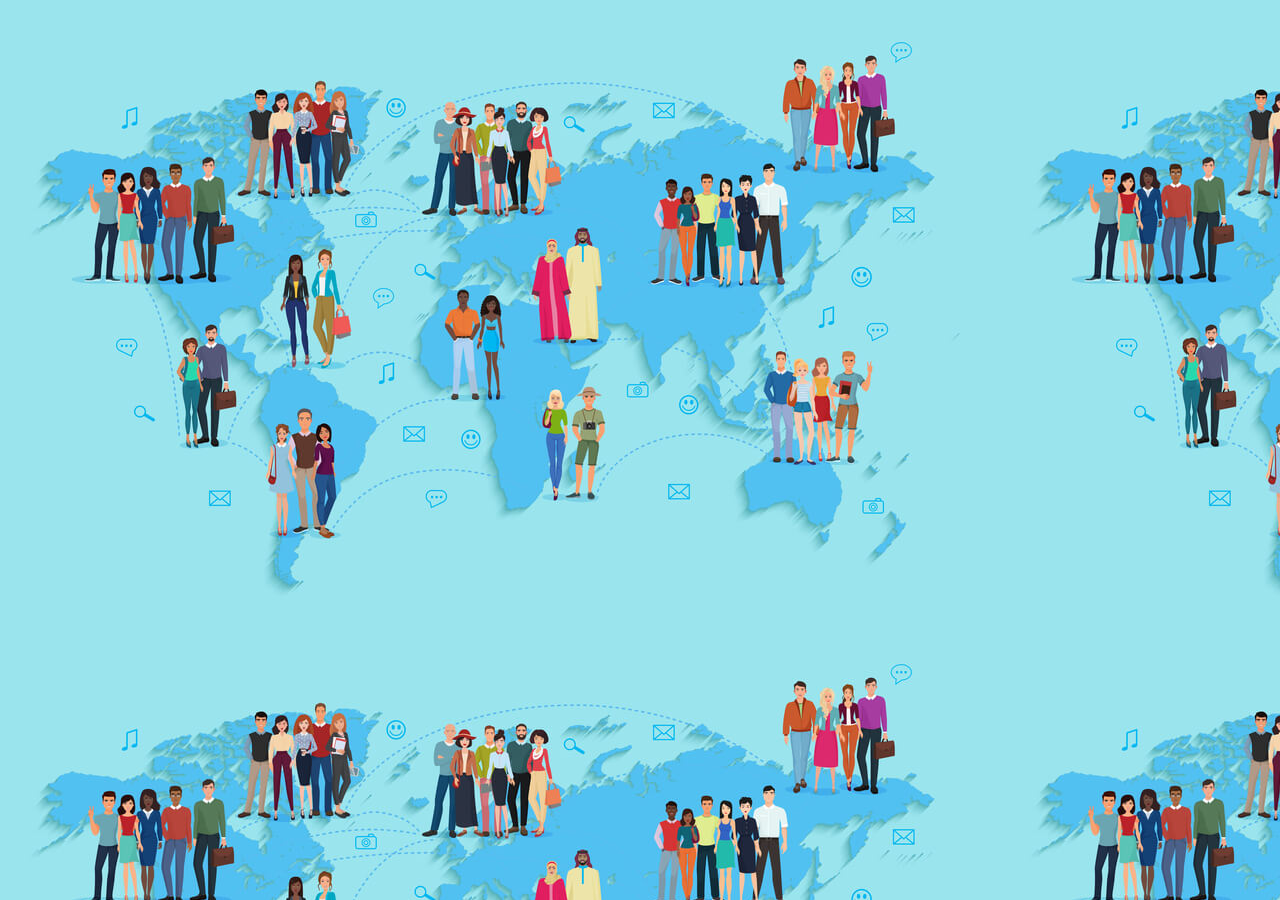
<file: Project 4 Where is My Followers JS/twitteroauth-master/index.html>
<!DOCTYPE html>
<html lang="en">

<head>
    <meta charset="UTF-8">
    <meta http-equiv="X-UA-Compatible" content="IE=edge">
    <meta name="viewport" content="width=device-width, initial-scale=1.0">
    <link rel="stylesheet" type="text/css" href="scss.css" />
    <link rel="stylesheet" type="text/css" href="style.css" />
    <script src="https://polyfill.io/v3/polyfill.min.js?features=default"></script>
    <script src="index.js"></script>
    <title>Where is my Followers</title>
</head>

<body>
    
</body>

</html>
</file>
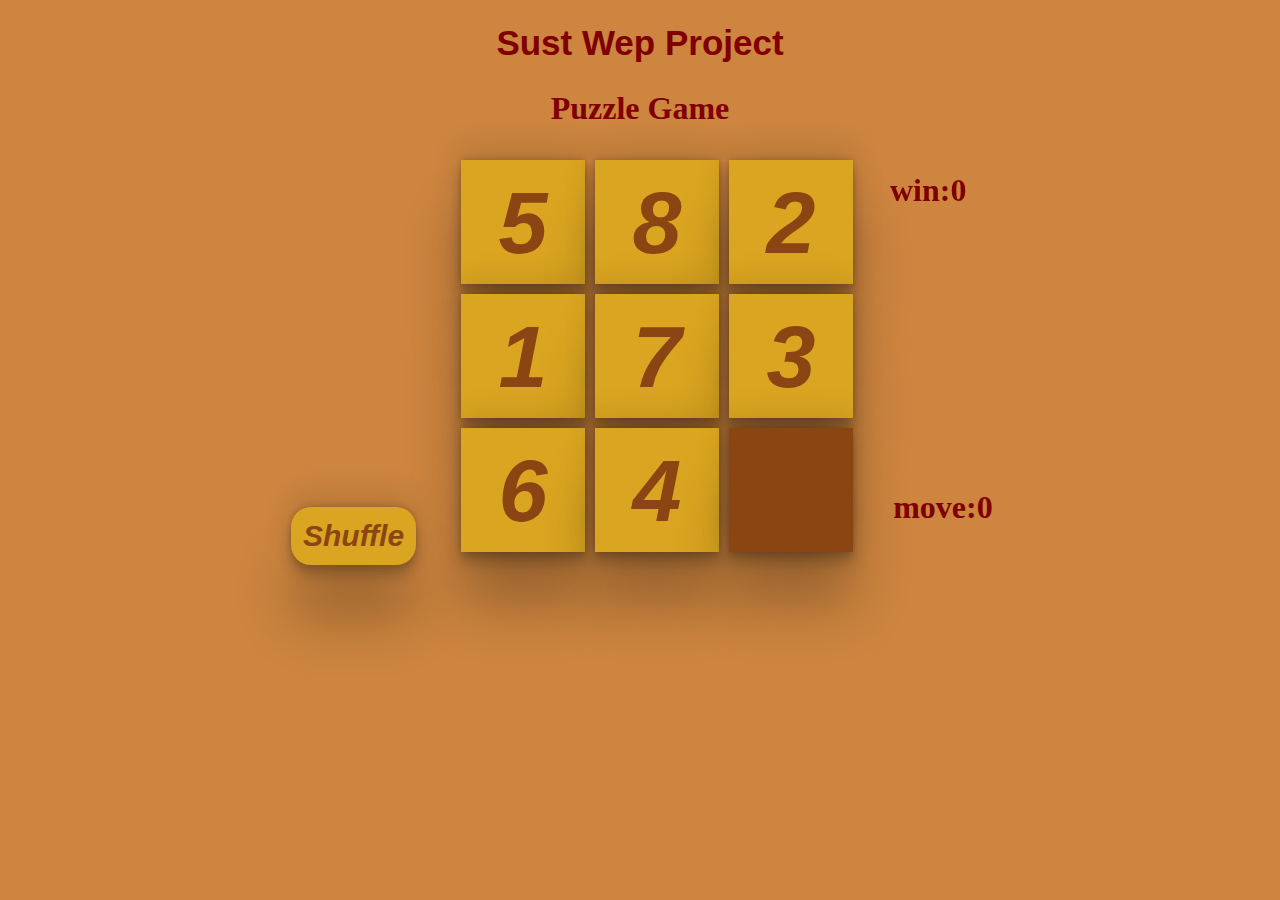
<file: Project 1 8 puzzle With JS/game.html>
<!DOCTYPE html>
<html>

<head>
    <title>Ali Puzzle</title>
    <link rel="stylesheet" href="game.css">
    <script src="game.js"></script>
</head>

<body onload="randomNumber();">
    <h1>Sust Wep Project</h1>
    <h2>Puzzle Game</h2>
    <!-- make 3X3 cell by div tag -->
    <div class='grid'>
        <div id='one'   class='num' onclick="move(this.id);"></div>
        <div id='two'   class='num' onclick="move(this.id);"></div>
        <div id='three' class='num' onclick="move(this.id);"></div>
        <div id='four'  class='num' onclick="move(this.id);"></div>
        <div id='five'  class='num' onclick="move(this.id);"></div>
        <div id='six'   class='num' onclick="move(this.id);"></div>
        <div id='seven' class='num' onclick="move(this.id);"></div>
        <div id='eight' class='num' onclick="move(this.id);"></div>

        <div id='cursor' class='num' onclick=""></div>
    </div>
    <button class="button" onclick="location.reload(); ">Shuffle</button>
    <h3 id='counter'>move:0</h3>
    <h3 id='wincount'>win:0</h3>

</body>

</html>
</file>
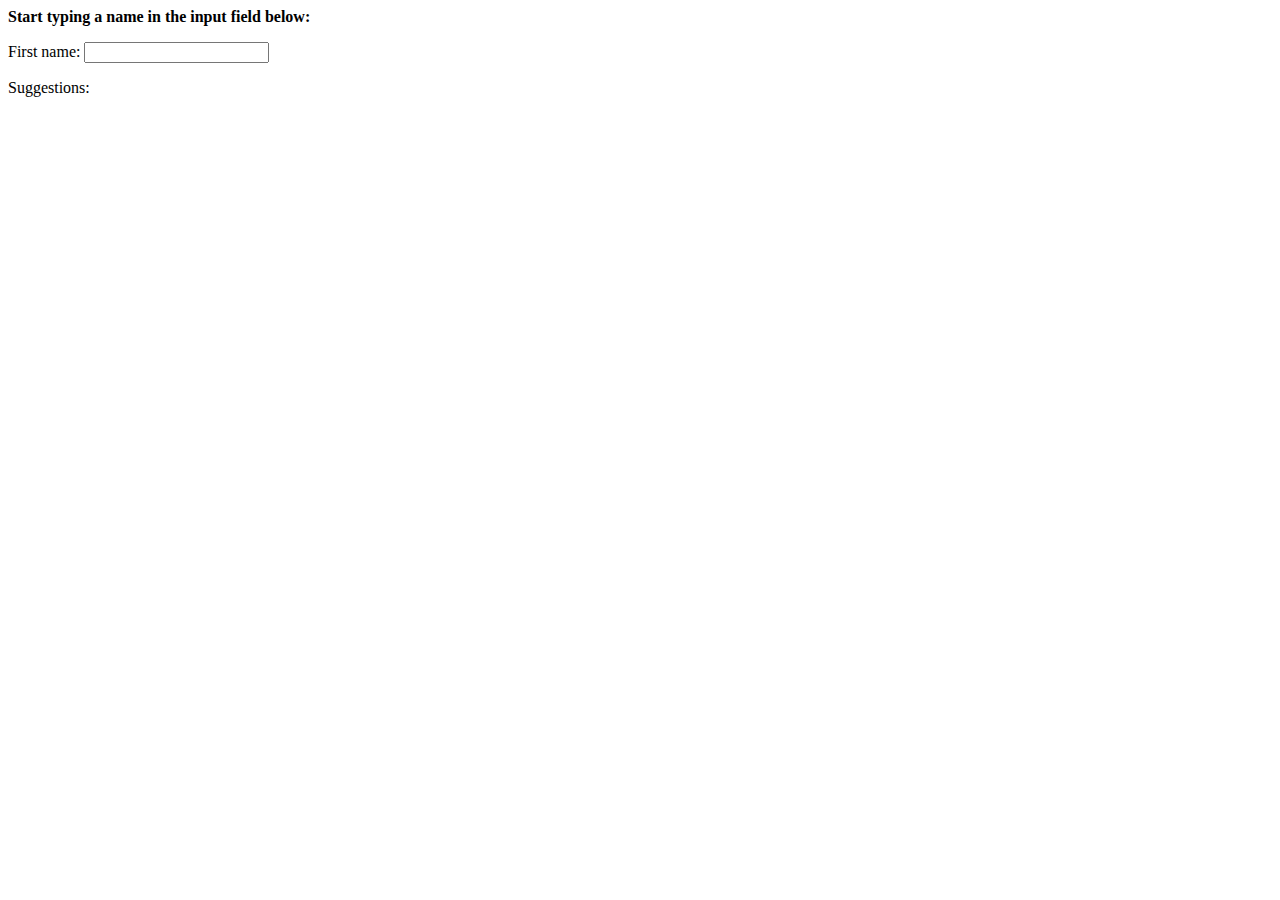
<file: Project 4 Where is My Followers JS/twitteroauth-master/test/html.html>
<html>

<head>
    <script>
        function showHint(str) {
            if (str.length == 0) {
                document.getElementById("txtHint").innerHTML = "";
                return;
            } else {
                var xmlhttp = new XMLHttpRequest();
                xmlhttp.onreadystatechange = function () {
                    if (this.readyState == 4 && this.status == 200) {
                        document.getElementById("txtHint").innerHTML = this.responseText;
                    }
                };
                xmlhttp.open("GET", "gethint.php?q=" + str, true);
                xmlhttp.send();
            }
        }
    </script>
</head>

<body>

    <p><b>Start typing a name in the input field below:</b></p>
    <form action="">
        <label for="fname">First name:</label>
        <input type="text" id="fname" name="fname" onkeyup="showHint(this.value)">
    </form>
    <p>Suggestions: <span id="txtHint"></span></p>
</body>

</html>
</file>
<file: Project 4 Where is My Followers JS/twitteroauth-master/scss.css>
@import url('https://fonts.googleapis.com/css?family=Dosis');

:root {
  /* generic */
  --gutterSm: 0.4rem;
  --gutterMd: 0.8rem;
  --gutterLg: 1.6rem;
  --gutterXl: 2.4rem;
  --gutterXx: 7.2rem;
  --colorPrimary400: #7e57c2;
  --colorPrimary600: #5e35b1;
  --colorPrimary800: #4527a0;
  --fontFamily: "Dosis", sans-serif;
  --fontSizeSm: 1.2rem;
  --fontSizeMd: 1.6rem;
  --fontSizeLg: 2.1rem;
  --fontSizeXl: 2.8rem;
  --fontSizeXx: 3.6rem;
  --lineHeightSm: 1.1;
  --lineHeightMd: 1.8;
  --transitionDuration: 300ms;
  --transitionTF: cubic-bezier(0.645, 0.045, 0.355, 1);
  
  /* floated labels */
  --inputPaddingV: var(--gutterMd);
  --inputPaddingH: var(--gutterLg);
  --inputFontSize: var(--fontSizeLg);
  --inputLineHeight: var(--lineHeightMd);
  --labelScaleFactor: 0.8;
  --labelDefaultPosY: 50%;
  --labelTransformedPosY: calc(
    (var(--labelDefaultPosY)) - 
    (var(--inputPaddingV) * var(--labelScaleFactor)) - 
    (var(--inputFontSize) * var(--inputLineHeight))
  );
  --inputTransitionDuration: var(--transitionDuration);
  --inputTransitionTF: var(--transitionTF);
}

*,
*::before,
*::after {
  box-sizing: border-box;
}

html {
  font-size: 10px;
}

body {
  display: flex;
  align-items: center;
  justify-content: center;
  overflow: hidden;
  width: 100vw;
  /* height: 100vh; */
  color: #455A64;
  background-color: #7E57C2;
  font-family: var(--fontFamily);
  font-size: var(--fontSizeMd);
  line-height: var(--lineHeightMd);
}

.Wrapper {
  flex: 0 0 80%;
  max-width: 80%;
}

.Title {
  margin: 0 0 var(--gutterXx) 0;
  padding: 0;
  color: #fff;
  font-size: var(--fontSizeXx);
  font-weight: 400;
  line-height: var(--lineHeightSm);
  text-align: center;
  text-shadow: -0.1rem 0.1rem 0.2rem var(--colorPrimary800);
}

.Input {
  position: relative;
  bottom: 40px;
  left: 250px;
}



#map {
    
    position: relative; 
    top: 100px;
     width: 70%;
    height: 70%; 
  }



.Input-text {
  display: block;
  margin: 0;
  padding: var(--inputPaddingV) var(--inputPaddingH);
  color: inherit;
  width: 50%;
  font-family: inherit;
  font-size: var(--inputFontSize);
  font-weight: inherit;
  line-height: var(--inputLineHeight);
  border: none;
  border-radius: 0.4rem;
  transition: box-shadow var(--transitionDuration);
}

.Input-text::placeholder {
  color: #B0BEC5;
}

.Input-text:focus {
  outline: none;
  box-shadow: 0.2rem 0.8rem 1.6rem var(--colorPrimary600);
}

.Input-label {
  display: block;
  position: absolute;
  bottom: 50%;
  left: 1rem;
  color: #fff;
  font-family: inherit;
  font-size: var(--inputFontSize);
  font-weight: inherit;
  line-height: var(--inputLineHeight);
  opacity: 0;
  transform: 
    translate3d(0, var(--labelDefaultPosY), 0)
    scale(1);
  transform-origin: 0 0;
  transition:
    opacity var(--inputTransitionDuration) var(--inputTransitionTF),
    transform var(--inputTransitionDuration) var(--inputTransitionTF),
    visibility 0ms var(--inputTransitionDuration) var(--inputTransitionTF),
    z-index 0ms var(--inputTransitionDuration) var(--inputTransitionTF);
}

.Input-text:placeholder-shown + .Input-label {
  visibility: hidden;
  z-index: -1;
}

.Input-text:not(:placeholder-shown) + .Input-label,
.Input-text:focus:not(:placeholder-shown) + .Input-label {
  visibility: visible;
  z-index: 1;
  opacity: 1;
  transform:
    translate3d(0, var(--labelTransformedPosY), 0)
    scale(var(--labelScaleFactor));
  transition:
    transform var(--inputTransitionDuration),
    visibility 0ms,
    z-index 0ms;
}
</file>
<file: Project 4 Where is My Followers JS/twitteroauth-master/style.css>
/* 
 * Always set the map height explicitly to define the size of the div element
 * that contains the map. 
 */
#map {
  position: relative;
  left: 210px;
  bottom: 170px;
  width: 70%;
  height: 70%;
}

#say{

/* position: absolute; */
/* bottom: 50px; */
left: 310px;
text-align: center;
color: white;
  text-shadow: 2px 2px 4px #000000;
}
#inter{
  position: relative;
  bottom: 140px;
  /* left: 310px; */
  text-align: center;
}
/* 
   * Optional: Makes the sample page fill the window. 
   */
html,
body {
  /* display: flex; */
  justify-content: center;
  align-items: center;
  height: 100%;
  margin: 0;
  padding: 0;
  margin: 0;
  font-family: 'Comic Neue', cursive;

  background: #222;
  /* background-image: url('https://source.unsplash.com/1600x900/?landscape'); */
  background-image: url("Geographic-Segmentation.jpg");
  font-size: 120%;
}
#shar{
  position: inherit;
  margin: 10px;
  top: 400px;
  left: 100px;
}
/* .button {
  background-color: #4CAF50; 
  border: none;
  color: white;
  padding: 15px 32px;
  text-align: center;
  text-decoration: none;
  display: inline-block;
  font-size: 16px;
  margin: 4px 2px;
  cursor: pointer;
} */


.cf:before, .cf:after{
  content:"";
  display:table;
}

.cf:after{
  clear:both;
}

.cf{
  zoom:1;
} 

/* Form wrapper styling */
.form-wrapper {
  width: 450px;
  padding: 15px;
  margin: 150px auto 50px auto;
  background: #444;
  background: rgba(0,0,0,.2);
  border-radius: 10px;
  box-shadow: 0 1px 1px rgba(0,0,0,.4) inset, 0 1px 0 rgba(255,255,255,.2);
}

/* Form text input */

.form-wrapper input {
  width: 330px;
  height: 40px;
  padding: 10px 5px;
  float: left;    
  font: bold 20px 'lucida sans', 'trebuchet MS', 'Tahoma';
  border: 0;
  
  background: #eee;
  border-radius: 3px 0 0 3px;   
  font-family: 'Comic Neue', cursive;   
}

.form-wrapper input:focus {
  outline: 0;
  background: #fff;
  box-shadow: 0 0 2px rgba(0,0,0,.8) inset;
}

.form-wrapper input::-webkit-input-placeholder {
 color: #999;
 font-weight: normal;
 font-style: italic;
}

.form-wrapper input:-moz-placeholder {
  color: #999;
  font-weight: normal;
  font-style: italic;
}

.form-wrapper input:-ms-input-placeholder {
  color: #999;
  font-weight: normal;
  font-style: italic;
}    

/* Form submit button */
.form-wrapper button {
  overflow: visible;
  position: relative;
  float: right;
  border: 0;
  padding: 0;
  cursor: pointer;
  height: 40px;
  width: 110px;
  font: bold 25px/40px 'lucida sans', 'trebuchet MS', 'Tahoma';
  font-family: 'Comic Neue', cursive;
  font-size: 20px;
  color: #fff;
  text-transform: uppercase;
  background: #d83c3c;
  border-radius: 0 3px 3px 0;      
  text-shadow: 0 -1px 0 rgba(0, 0 ,0, .3);
}   

.form-wrapper button:hover{		
  background: #e54040;
}	

.form-wrapper button:active,
.form-wrapper button:focus{   
  background: #c42f2f;
outline: 0;   
}

.form-wrapper button:before { /* left arrow */
  content: '';
  position: absolute;
  border-width: 8px 8px 8px 0;
  border-style: solid solid solid none;
  border-color: transparent #d83c3c transparent;
  top: 12px;
  left: -6px;
}

.form-wrapper button:hover:before{
  border-right-color: #e54040;
}

.form-wrapper button:focus:before,
.form-wrapper button:active:before{
      border-right-color: #c42f2f;
}      

.form-wrapper button::-moz-focus-inner { /* remove extra button spacing for Mozilla Firefox */
  border: 0;
  padding: 0;
}
</file>
<file: Project 1 8 puzzle With JS/game.css>
h1 {
    font-family: sans-serif;
    font-size: 35px;
    font-style: normal;
    text-align: center;
    color: rgb(128, 0, 0);
}

h2 {
    text-align: center;
    color: rgb(128, 0, 0);
    font-family: cursive;
    font-size: 32px;
}

#wincount {
    text-align: center;
    color: rgb(128, 0, 0);
    font-family: cursive;
    font-size: 32px;
    position: fixed; 
    top: 140px;
    left: 890px;
}

#counter {
    text-align: center;
    color: rgb(128, 0, 0);
    font-family: cursive;
    font-size: 32px;
    display: inline-block;
    position: relative;
    top: 200px;
    left: 750px;
}

.button:hover {
    background-color: rgb(205, 133, 63);
    color: burlywood;
}

button {

    display: inline-block;
    position: relative;
    top: 228px;
    left: 280px;
    background-color: rgb(218, 165, 32);
    color: rgb(139, 69, 19);
    text-align: center;
    font-size: 30px;
    font-family: sans-serif;
    font-style: oblique;
    font-weight: bold;
    margin: 3px;
    padding: 12px;
    cursor: pointer;
    border: none;
    border-radius: 20px;
    box-shadow: rgba(0, 0, 0, 0.25) 0px 54px 55px, rgba(0, 0, 0, 0.12) 0px -12px 30px, rgba(0, 0, 0, 0.12) 0px 4px 6px, rgba(0, 0, 0, 0.17) 0px 12px 13px, rgba(0, 0, 0, 0.09) 0px -3px 5px;
}

.grid {
    display: grid;
    gap: 4px;
    grid-template-columns: repeat(3, 1fr);
    margin-left: 450px;
    margin-top: 30px;
}

div {
    height: 100px;
    width: 100px;
}

div>div:hover {
    background-color: rgb(205, 133, 63);
    cursor: pointer;
}

body {
    background-color: rgb(205, 133, 63);
}

div>div {
    color: rgb(139, 69, 19);
    text-align: center;
    font-size: 88px;
    font-family: sans-serif;
    font-style: oblique;
    font-weight: bold;
    margin: 3px;
    padding: 12px;
    background-color: rgb(218, 165, 32);
    transition: background-color 1s ease-out 100ms;
    box-shadow: rgba(0, 0, 0, 0.25) 0px 54px 55px, rgba(0, 0, 0, 0.12) 0px -12px 30px, rgba(0, 0, 0, 0.12) 0px 4px 6px, rgba(0, 0, 0, 0.17) 0px 12px 13px, rgba(0, 0, 0, 0.09) 0px -3px 5px;

}

#cursor {
    background-color: rgb(139, 69, 19);
}
</file>
